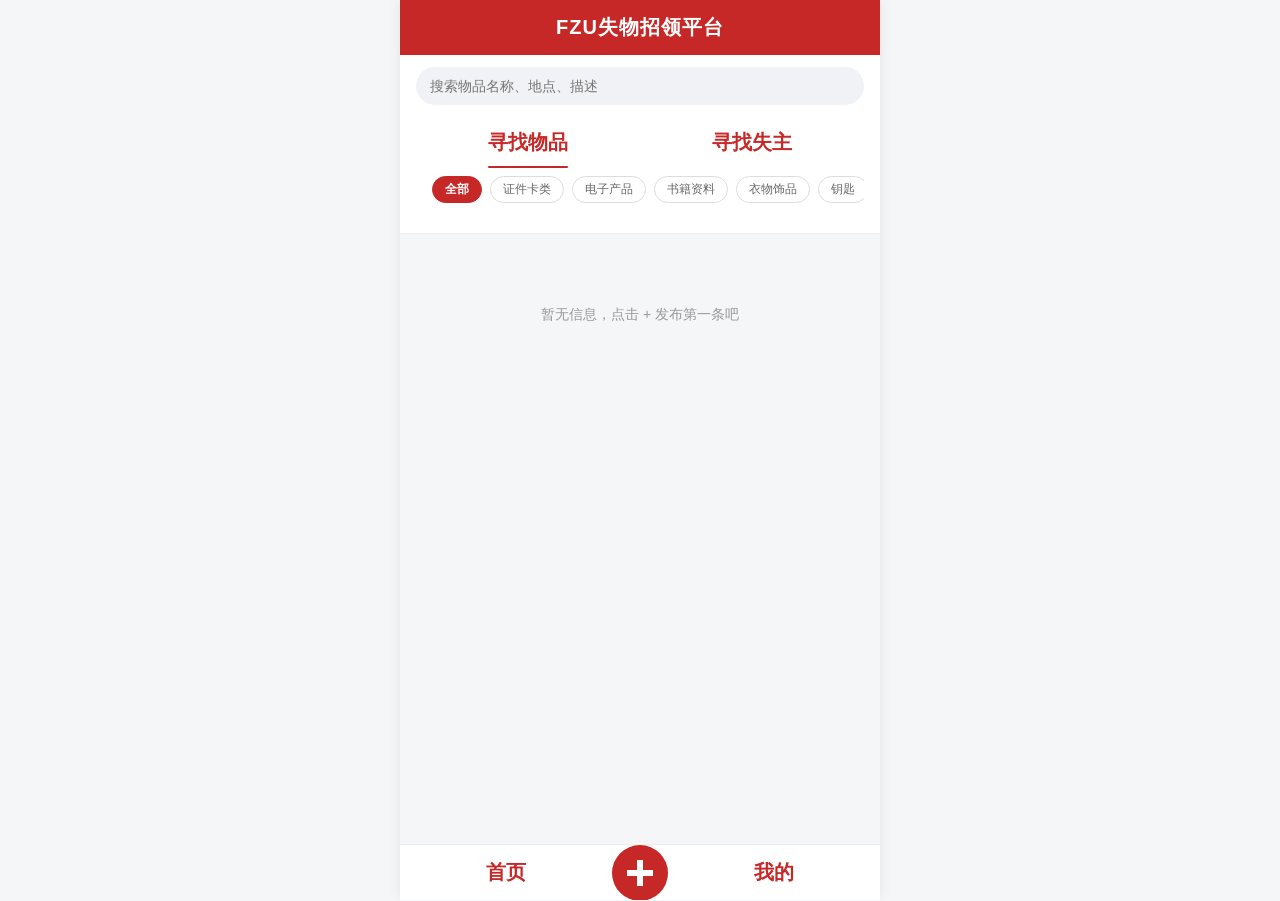
<file: index.html>
<!DOCTYPE html>
<html lang="zh-CN">
<head>
  <meta charset="UTF-8">
  <meta name="viewport" content="width=device-width, initial-scale=1.0">
  <title>校园失物招领</title>
  <link rel="stylesheet" href="css/style.css">
</head>
<body>

  <div class="app">

    <!-- ========== 首页视图 ========== -->
    <section id="homeView" class="view active">
      <header class="top-bar">
        <div class="title-bar">
          <h1 class="app-title">FZU失物招领平台</h1>
        </div>
        <div class="search-area">
          <div class="search-bar">
            <input id="searchInput" type="text" placeholder="搜索物品名称、地点、描述">
          </div>
          <div class="tab-bar">
            <button id="tabLost" class="tab-btn active" data-type="lost"><span>寻找物品</span></button>
            <button id="tabFound" class="tab-btn" data-type="found"><span>寻找失主</span></button>
            <div class="tab-indicator"></div>
          </div>
          <!-- 类别筛选栏（滚动条） -->
          <div class="category-bar" id="categoryBar">
            <button class="cat-btn active" data-category="all">全部</button>
            <button class="cat-btn" data-category="证件卡类">证件卡类</button>
            <button class="cat-btn" data-category="电子产品">电子产品</button>
            <button class="cat-btn" data-category="书籍资料">书籍资料</button>
            <button class="cat-btn" data-category="衣物饰品">衣物饰品</button>
            <button class="cat-btn" data-category="钥匙">钥匙</button>
            <button class="cat-btn" data-category="其他">其他</button>
          </div>
        </div>
      </header>
      <main id="itemList" class="item-list">
        <div class="empty-state" id="emptyState">暂无信息，点击 + 发布第一条吧</div>
      </main>
      <nav class="bottom-nav">
        <button class="nav-btn active" id="navHome">首页</button>
        <button class="nav-btn nav-plus" id="navAdd">+</button>
        <button class="nav-btn" id="navMine">我的</button>
      </nav>
    </section>

    <!-- ========== 发布视图 ========== -->
    <section id="publishView" class="view">
      <header class="top-bar">
        <div class="title-bar publish-title-bar">
          <button id="backBtn" class="back-btn">←</button>
          <h1 class="app-title">发布消息</h1>
          <span class="title-placeholder"></span>
        </div>
      </header>
      <main class="publish-body">
        <form id="publishForm" novalidate>
          <div class="form-group">
            <label class="form-label">类型 <span class="required">*</span></label>
            <div class="type-options">
              <label class="type-option"><input type="radio" name="type" value="lost"><span>寻找物品</span></label>
              <label class="type-option"><input type="radio" name="type" value="found"><span>寻找失主</span></label>
            </div>
            <p class="error-msg" id="err-type"></p>
          </div>
          <div class="form-group">
            <label class="form-label" for="p-title">物品名称 <span class="required">*</span></label>
            <input id="p-title" name="title" type="text" class="form-input" placeholder="例如：校园卡、蓝牙耳机">
            <p class="error-msg" id="err-title"></p>
          </div>
          <div class="form-group">
            <label class="form-label" for="p-category">物品类别 <span class="required">*</span></label>
            <select id="p-category" name="category" class="form-input">
              <option value="">请选择</option>
              <option value="证件卡类">证件卡类</option>
              <option value="电子产品">电子产品</option>
              <option value="书籍资料">书籍资料</option>
              <option value="衣物饰品">衣物饰品</option>
              <option value="钥匙">钥匙</option>
              <option value="其他">其他</option>
            </select>
            <p class="error-msg" id="err-category"></p>
          </div>
          <div class="form-group">
            <label class="form-label" for="p-desc">物品描述</label>
            <textarea id="p-desc" name="desc" class="form-textarea" placeholder="颜色、品牌、特征等（选填）"></textarea>
          </div>
          <div class="form-group">
            <label class="form-label" for="p-date">失物 / 拾物时间 <span class="required">*</span></label>
            <input id="p-date" name="date" type="date" class="form-input">
            <p class="error-msg" id="err-date"></p>
          </div>
          <div class="form-group">
            <label class="form-label" for="p-place">失物 / 拾物地点 <span class="required">*</span></label>
            <input id="p-place" name="place" type="text" class="form-input" placeholder="例如：图书馆三楼">
            <p class="error-msg" id="err-place"></p>
          </div>
          <div class="form-group">
            <label class="form-label" for="p-image">上传图片</label>
            <input id="p-image" name="image" type="file" accept="image/*" class="form-file">
            <div id="imagePreview" class="image-preview"></div>
          </div>
          <div class="form-group">
            <label class="form-label" for="p-contact">联系方式 <span class="required">*</span></label>
            <input id="p-contact" name="contact" type="text" class="form-input" placeholder="QQ / 微信 / 手机号">
            <p class="error-msg" id="err-contact"></p>
          </div>
          <div class="form-group">
            <label class="form-label" for="p-remark">备注</label>
            <textarea id="p-remark" name="remark" class="form-textarea" placeholder="其他想说明的信息（选填）"></textarea>
          </div>
          <button type="submit" id="submitBtn" class="submit-btn">确认发布</button>
        </form>
      </main>
    </section>

    <!-- ========== 详情视图 ========== -->
    <section id="detailView" class="view">
      <header class="top-bar">
        <div class="title-bar publish-title-bar">
          <button id="detailBackBtn" class="back-btn">←</button>
          <h1 class="app-title">物品详情</h1>
          <span class="title-placeholder"></span>
        </div>
      </header>
      <main class="publish-body">
        <div id="detailImageWrap" class="detail-image-wrap"></div>
        <div class="detail-meta">
          <span id="detailTag" class="tag"></span>
          <span id="detailStatus" class="detail-status"></span>
        </div>
        <h2 id="detailTitle" class="detail-title"></h2>
        <div class="detail-info-block">
          <div class="detail-row"><span class="detail-label">类别</span><span id="detailCategory" class="detail-value"></span></div>
          <div class="detail-row"><span class="detail-label">描述</span><span id="detailDesc" class="detail-value"></span></div>
          <div class="detail-row"><span class="detail-label">时间</span><span id="detailDate" class="detail-value"></span></div>
          <div class="detail-row"><span class="detail-label">地点</span><span id="detailPlace" class="detail-value"></span></div>
          <div class="detail-row">
            <span class="detail-label">联系方式</span>
            <span id="detailContact" class="detail-value"></span>
            <button id="copyContactBtn" class="copy-btn">复制</button>
          </div>
          <div class="detail-row"><span class="detail-label">备注</span><span id="detailRemark" class="detail-value"></span></div>
        </div>
      </main>
    </section>

    <!-- ========== 我的视图 ========== -->
    <section id="mineView" class="view">
      <header class="top-bar">
        <div class="title-bar publish-title-bar">
          <button id="mineBackBtn" class="back-btn">←</button>
          <h1 class="app-title">我的发布</h1>
          <span class="title-placeholder"></span>
        </div>
        <div class="search-area">
          <div class="tab-bar mine-tab-bar">
            <button id="mineTabLost" class="tab-btn active" data-type="lost"><span>寻找物品</span></button>
            <button id="mineTabFound" class="tab-btn" data-type="found"><span>寻找失主</span></button>
            <div class="tab-indicator mine-tab-indicator"></div>
          </div>
        </div>
      </header>
      <main id="mineList" class="item-list"></main>
      <nav class="bottom-nav">
        <button class="nav-btn" id="navHomeMine">首页</button>
        <button class="nav-btn nav-plus" id="navAddMine">+</button>
        <button class="nav-btn active" id="navMineMine">我的</button>
      </nav>
    </section>

  </div>

  <!-- 发布成功提示 -->
  <div id="toast" class="toast">发布成功！</div>

  <script src="js/storage.js"></script>
  <script src="js/core.js"></script>
  <script src="js/ui.js"></script>
  <script src="js/app.js"></script>
</body>
</html>
</file>
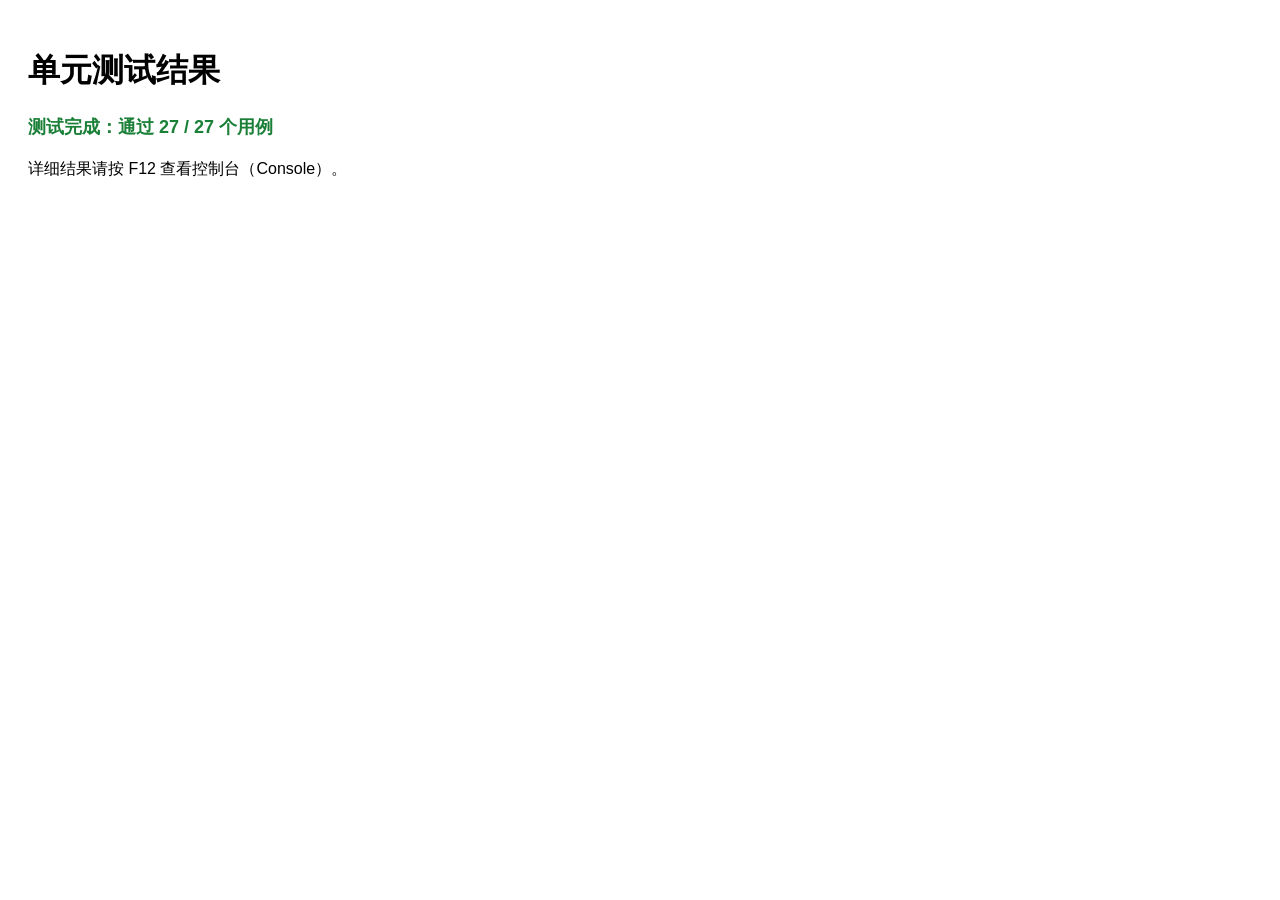
<file: test/test.html>
<!DOCTYPE html>
<html lang="zh-CN">
<head>
  <meta charset="UTF-8">
  <title>校园失物招领 - 单元测试</title>
  <style>
    body { font-family: "Microsoft YaHei", sans-serif; padding: 20px; }
    #result { font-size: 18px; font-weight: bold; margin-bottom: 20px; }
    .pass { color: #1a7f37; }
    .fail { color: #c62828; }
  </style>
</head>
<body>
  <h1>单元测试结果</h1>
  <div id="result">测试运行中...</div>
  <p>详细结果请按 F12 查看控制台（Console）。</p>

  <!-- 只引入被测试的纯逻辑文件 -->
  <script src="../js/core.js"></script>
  <!-- 测试用例 -->
  <script src="test.js"></script>
</body>
</html>
</file>
<file: css/style.css>
/* ========== 1. 全局重置 ========== */
* {
  margin: 0;
  padding: 0;
  box-sizing: border-box;
}

html,
body {
  height: 100%;
  overflow: hidden;
}

body {
  font-family: "Microsoft YaHei", "PingFang SC", Arial, sans-serif;
  background: #f5f6f8;
  color: #333;
}

/* ========== 2. App 容器 ========== */
.app {
  height: 100%;
  display: flex;
  flex-direction: column;
  max-width: 480px;
  margin: 0 auto;
  background: #fff;
  box-shadow: 0 0 12px rgba(0, 0, 0, 0.08);
}

/* ========== 3. 顶部（固定） ========== */
.top-bar {
  flex-shrink: 0;
  background: #fff;
  z-index: 10;
}

.title-bar {
  background: #c62828;
  padding: 14px 16px;
}

.app-title {
  font-size: 20px;
  text-align: center;
  color: #fff;
  font-weight: bold;
  letter-spacing: 1px;
}

.search-area {
  background: #fff;
  padding: 12px 16px;
  border-bottom: 1px solid #eee;
}

.search-bar {
  margin-bottom: 12px;
}

.search-bar input {
  width: 100%;
  height: 38px;
  padding: 0 14px;
  border: none;
  border-radius: 19px;
  background: #f0f2f5;
  font-size: 14px;
  outline: none;
}

.search-bar input:focus {
  background: #e8ebf0;
}

.tab-bar {
  display: flex;
  position: relative;
  width: 100%;
}

.tab-btn {
  flex: 1;
  border: none;
  background: #fff;
  color: #c62828;
  font-size: 20px;
  font-weight: bold;
  cursor: pointer;
  padding: 12px 0;
  display: flex;
  justify-content: center;
  align-items: center;
}

.tab-btn:focus {
  outline: none;
}

.tab-indicator {
  position: absolute;
  bottom: 0;
  left: 0;
  width: 0;
  height: 2px;
  background: #c62828;
  border-radius: 1px;
  transition: left 0.3s ease, width 0.3s ease;
}

/* ========== 4. 中间列表（唯一滚动区） ========== */
.item-list {
  flex: 1;
  overflow-y: auto;
  padding: 12px 16px;
  background: #f5f6f8;
  -webkit-overflow-scrolling: touch;
}

.empty-state {
  text-align: center;
  color: #999;
  font-size: 14px;
  padding-top: 60px;
}

.item-card {
  background: #fff;
  border-radius: 10px;
  padding: 14px;
  margin-bottom: 12px;
  box-shadow: 0 1px 4px rgba(0, 0, 0, 0.06);
  cursor: pointer;
}

.item-title {
  font-size: 16px;
  margin: 6px 0 8px;
}

.item-info {
  font-size: 13px;
  color: #777;
  line-height: 1.6;
}

.item-status {
  font-size: 12px;
  color: #2b6cb0;
  margin-top: 6px;
}

.tag {
  display: inline-block;
  font-size: 12px;
  padding: 2px 8px;
  border-radius: 4px;
}

.tag-lost {
  background: #fff1e6;
  color: #d97706;
}

.tag-found {
  background: #e6f4ea;
  color: #1a7f37;
}

/* ========== 5. 底部（固定） ========== */
.bottom-nav {
  flex-shrink: 0;
  display: flex;
  align-items: center;
  height: 56px;
  border-top: 1px solid #eee;
  background: #fff;
  z-index: 10;
}

.nav-btn {
  flex: 1;
  border: none;
  background: transparent;
  font-size: 20px;
  color: #c62828;
  font-weight: bold;
  cursor: pointer;
}

.nav-btn:focus {
  outline: none;
}

.nav-plus {
  flex: 0 0 56px;
  width: 56px;
  height: 56px;
  border-radius: 50%;
  background: #c62828;
  border: none;
  cursor: pointer;
  font-size: 0;
  color: transparent;
  position: relative;
}

.nav-plus::before {
  content: "";
  position: absolute;
  left: 50%;
  top: 50%;
  transform: translate(-50%, -50%);
  width: 6px;
  height: 26px;
  background: #fff;
}

.nav-plus::after {
  content: "";
  position: absolute;
  left: 50%;
  top: 50%;
  transform: translate(-50%, -50%);
  width: 26px;
  height: 6px;
  background: #fff;
}

.nav-plus:focus {
  outline: none;
}

/* ========== 6. 视图切换 ========== */
.view {
  display: none;
  flex: 1;
  flex-direction: column;
  min-height: 0;
  width: 100%;
}

.view.active {
  display: flex;
}

/* ========== 7. 发布页 ========== */
.publish-title-bar {
  display: flex;
  align-items: center;
  justify-content: space-between;
}

.back-btn {
  width: 40px;
  height: 40px;
  border: none;
  background: transparent;
  color: #fff;
  font-size: 22px;
  cursor: pointer;
  display: flex;
  align-items: center;
  justify-content: center;
}

.back-btn:focus {
  outline: none;
}

.publish-title-bar .app-title {
  margin: 0;
  flex: 1;
  text-align: center;
}

.title-placeholder {
  width: 40px;
}

.publish-body {
  flex: 1;
  overflow-y: auto;
  padding: 16px;
  background: #f5f6f8;
}

.form-group {
  margin-bottom: 18px;
}

.form-label {
  display: block;
  font-size: 14px;
  color: #333;
  margin-bottom: 8px;
  font-weight: bold;
}

.required {
  color: #c62828;
}

.form-input,
.form-textarea {
  width: 100%;
  border: 1px solid #ddd;
  border-radius: 8px;
  padding: 10px 12px;
  font-size: 14px;
  background: #fff;
  outline: none;
  font-family: inherit;
}

.form-input:focus,
.form-textarea:focus {
  border-color: #c62828;
}

.form-textarea {
  min-height: 72px;
  resize: vertical;
}

.form-file {
  width: 100%;
  font-size: 13px;
  color: #555;
}

.type-options {
  display: flex;
  gap: 12px;
}

.type-option {
  flex: 1;
  display: flex;
  align-items: center;
  justify-content: center;
  gap: 6px;
  height: 40px;
  border: 1px solid #ddd;
  border-radius: 8px;
  background: #fff;
  cursor: pointer;
  font-size: 14px;
  color: #333;
}

.type-option input {
  display: none;
}

.type-option:has(input:checked) {
  border-color: #c62828;
  color: #c62828;
  font-weight: bold;
  background: #fff5f5;
}

.image-preview {
  margin-top: 8px;
}

.image-preview img {
  max-width: 120px;
  max-height: 120px;
  border-radius: 6px;
  border: 1px solid #eee;
}

.error-msg {
  font-size: 12px;
  color: #c62828;
  margin-top: 4px;
  min-height: 16px;
}

.submit-btn {
  width: 100%;
  height: 46px;
  border: none;
  border-radius: 23px;
  background: #c62828;
  color: #fff;
  font-size: 16px;
  font-weight: bold;
  cursor: pointer;
  margin-top: 8px;
}

.submit-btn:disabled {
  background: #e0a5a5;
  cursor: not-allowed;
}

.toast {
  position: fixed;
  left: 50%;
  bottom: 80px;
  transform: translateX(-50%) translateY(20px);
  background: rgba(0, 0, 0, 0.8);
  color: #fff;
  padding: 10px 20px;
  border-radius: 20px;
  font-size: 14px;
  opacity: 0;
  pointer-events: none;
  transition: opacity 0.3s ease, transform 0.3s ease;
  z-index: 999;
}

.toast.show {
  opacity: 1;
  transform: translateX(-50%) translateY(0);
}

/* ========== 8. 详情页 ========== */
.detail-image-wrap img {
  width: 100%;
  border-radius: 10px;
  margin-bottom: 16px;
}

.detail-meta {
  display: flex;
  align-items: center;
  gap: 10px;
  margin-bottom: 10px;
}

.detail-status {
  font-size: 13px;
  color: #888;
}

.detail-status.done {
  color: #1a7f37;
  font-weight: bold;
}

.detail-title {
  font-size: 22px;
  color: #222;
  margin-bottom: 16px;
}

.detail-info-block {
  background: #fff;
  border-radius: 10px;
  padding: 6px 16px;
  margin-bottom: 20px;
}

.detail-row {
  display: flex;
  padding: 12px 0;
  border-bottom: 1px solid #f0f0f0;
  font-size: 14px;
}

.detail-row:last-child {
  border-bottom: none;
}

.detail-label {
  width: 70px;
  color: #999;
  flex-shrink: 0;
}

.detail-value {
  flex: 1;
  color: #333;
  word-break: break-all;
}

.copy-btn {
  margin-left: 8px;
  padding: 3px 10px;
  font-size: 12px;
  border: 1px solid #c62828;
  background: #fff;
  color: #c62828;
  border-radius: 4px;
  cursor: pointer;
  flex-shrink: 0;
}

.copy-btn:active {
  background: #c62828;
  color: #fff;
}

/* ========== 9. 类别筛选栏（灰色滚动条） ========== */
.category-bar {
  display: flex;
  gap: 8px;
  padding: 8px 16px 18px;
  overflow-x: auto;
  scrollbar-width: thin;
  scrollbar-color: #b0b0b0 #f0f0f0;    /* Firefox 灰色滚动条 */
}

.category-bar::-webkit-scrollbar {
  height: 6px;
}
.category-bar::-webkit-scrollbar-track {
  background: #f0f0f0;
  border-radius: 3px;
}
.category-bar::-webkit-scrollbar-thumb {
  background: #b0b0b0;
  border-radius: 3px;
}
.category-bar::-webkit-scrollbar-thumb:hover {
  background: #909090;
}

.cat-btn {
  flex-shrink: 0;
  padding: 4px 12px;
  font-size: 12px;
  border: 1px solid #ddd;
  border-radius: 14px;
  background: #fff;
  color: #666;
  cursor: pointer;
  white-space: nowrap;
  transition: background 0.2s, color 0.2s, border-color 0.2s;
}

.cat-btn.active {
  background: #c62828;
  border-color: #c62828;
  color: #fff;
  font-weight: bold;
}

/* ========== 10. 我的发布 - 操作按钮 ========== */
.mine-actions {
  display: flex;
  gap: 8px;
  margin-top: 10px;
}

.mark-btn {
  padding: 6px 12px;
  background: #c62828;
  color: #fff;
  border: none;
  border-radius: 4px;
  font-size: 13px;
  cursor: pointer;
}

.mark-btn:active {
  background: #a01f1f;
}

.delete-btn {
  padding: 6px 12px;
  background: #fff;
  color: #c62828;
  border: 1px solid #c62828;
  border-radius: 4px;
  font-size: 13px;
  cursor: pointer;
}

.delete-btn:active {
  background: #c62828;
  color: #fff;
}

.done-label {
  color: #1a7f37;
  font-weight: bold;
  font-size: 13px;
  align-self: center;
}
</file>
